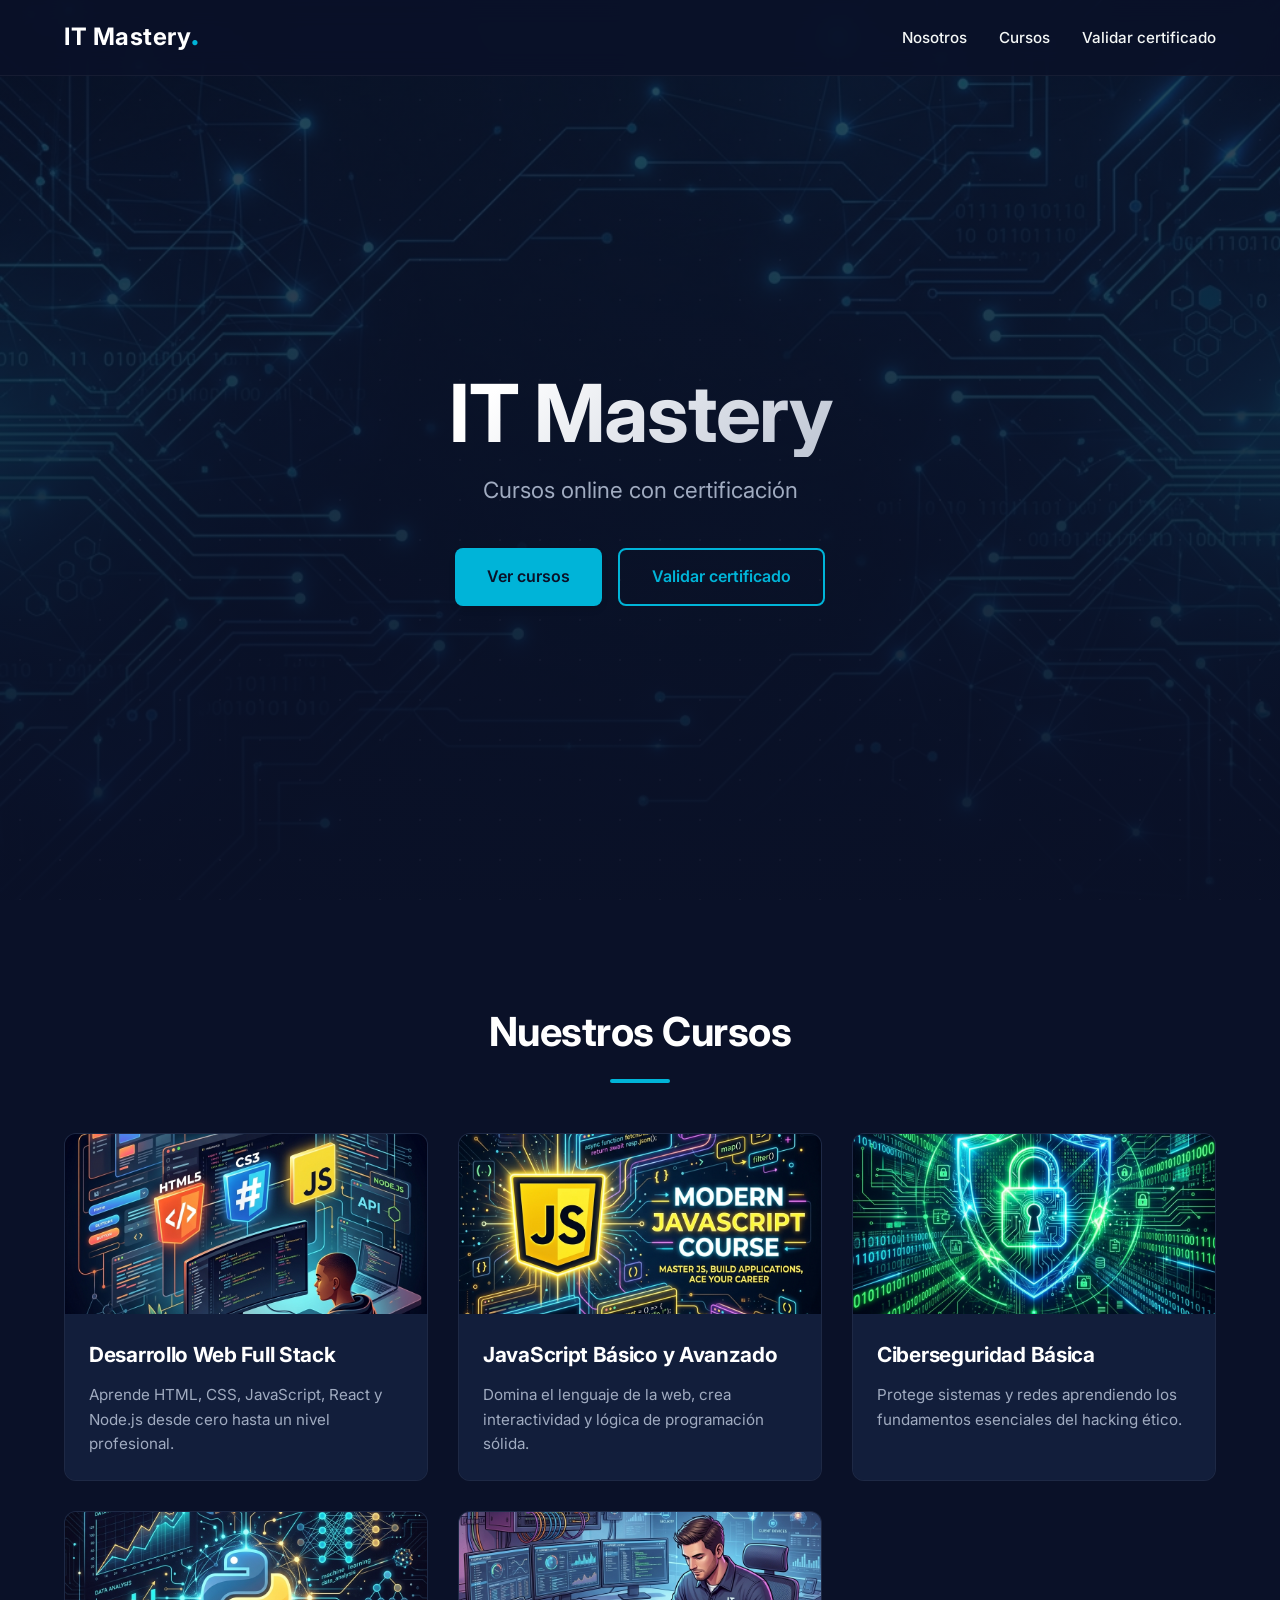
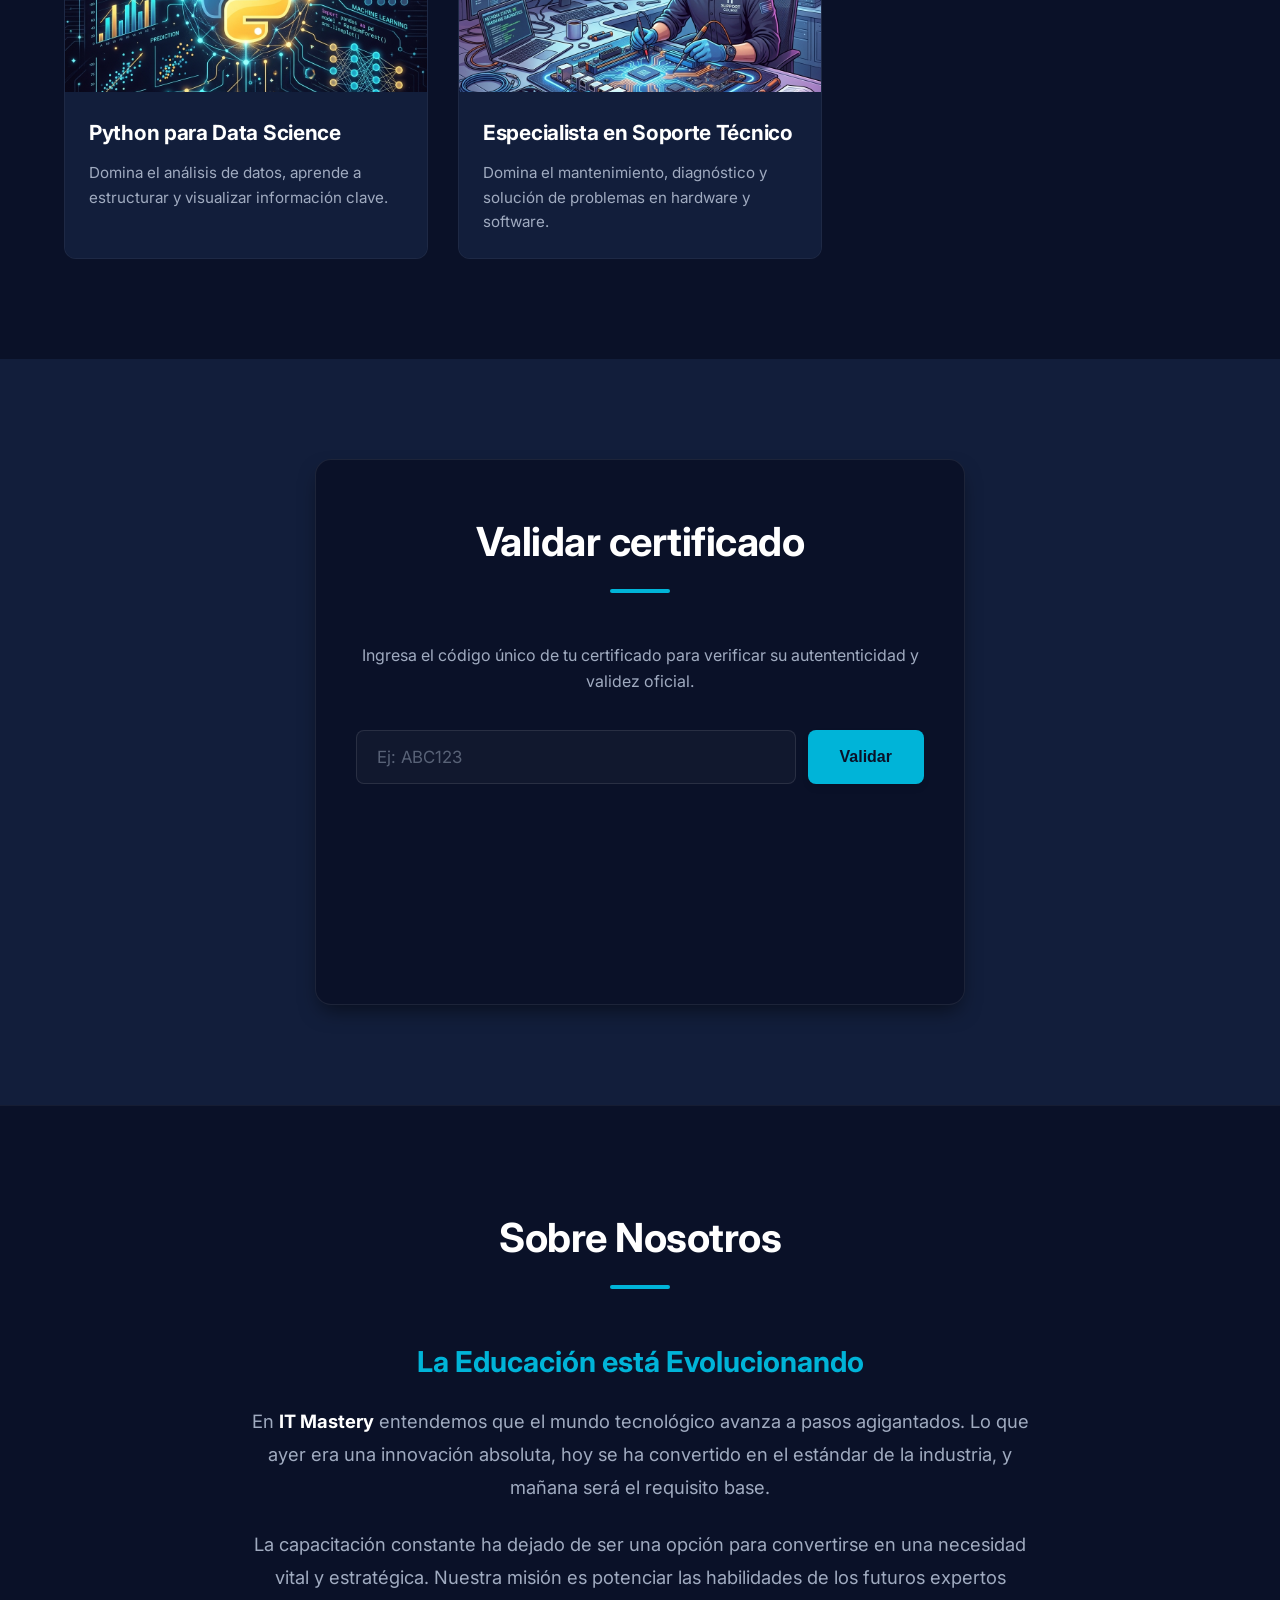
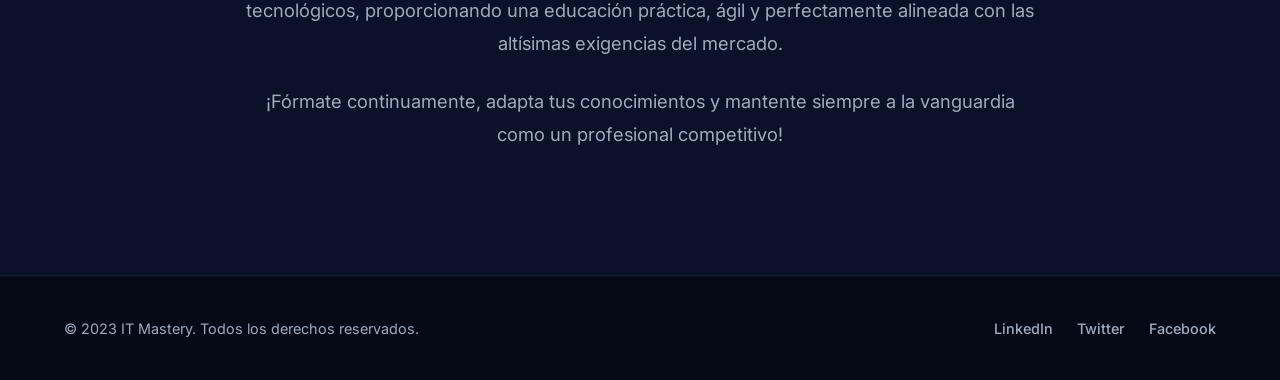
<file: index.html>
<!DOCTYPE html>
<html lang="es">

<head>
    <meta charset="UTF-8">
    <meta name="viewport" content="width=device-width, initial-scale=1.0">
    <title>IT Mastery | Cursos Online con Certificación</title>
    <meta name="description"
        content="Aprende desarrollo web, datos y seguridad en IT Mastery. Valida tus certificados online.">
    <link rel="stylesheet" href="styles.css">
    <!-- Google Fonts -->
    <link href="https://fonts.googleapis.com/css2?family=Inter:wght@300;400;600;700&display=swap" rel="stylesheet">
</head>

<body>

    <!-- Header -->
    <header class="header">
        <div class="container header-content">
            <a href="#" class="logo">IT Mastery</a>
            <nav class="nav">
                <ul class="nav-list">
                    <li><a href="#nosotros" class="nav-link">Nosotros</a></li>
                    <li><a href="#cursos" class="nav-link">Cursos</a></li>
                    <li><a href="#validar" class="nav-link">Validar certificado</a></li>
                </ul>
            </nav>
        </div>
    </header>

    <!-- Sección Hero -->
    <section class="hero" id="home">
        <div class="container hero-content">
            <h1 class="hero-title">IT Mastery</h1>
            <p class="hero-subtitle">Cursos online con certificación</p>
            <div class="hero-buttons">
                <a href="#cursos" class="btn btn-primary">Ver cursos</a>
                <a href="#validar" class="btn btn-outline">Validar certificado</a>
            </div>
        </div>
    </section>

    <!-- Sección de Cursos -->
    <section class="cursos section" id="cursos">
        <div class="container">
            <h2 class="section-title">Nuestros Cursos</h2>
            <div class="cursos-grid">
                <!-- Curso 1 -->
                <div class="curso-card">
                    <img src="web_dev.png" class="curso-img" alt="Desarrollo Web Full Stack">
                    <div class="curso-info">
                        <h3>Desarrollo Web Full Stack</h3>
                        <p>Aprende HTML, CSS, JavaScript, React y Node.js desde cero hasta un nivel profesional.</p>
                    </div>
                </div>
                <!-- Curso 2 -->
                <div class="curso-card">
                    <img src="js_course.png" class="curso-img" alt="JavaScript Básico y Avanzado">
                    <div class="curso-info">
                        <h3>JavaScript Básico y Avanzado</h3>
                        <p>Domina el lenguaje de la web, crea interactividad y lógica de programación sólida.</p>
                    </div>
                </div>
                <!-- Curso 3 -->
                <div class="curso-card">
                    <img src="cyber_course.png" class="curso-img" alt="Ciberseguridad Básica">
                    <div class="curso-info">
                        <h3>Ciberseguridad Básica</h3>
                        <p>Protege sistemas y redes aprendiendo los fundamentos esenciales del hacking ético.</p>
                    </div>
                </div>
                <!-- Curso 4 -->
                <div class="curso-card">
                    <img src="python_course.png" class="curso-img" alt="Python para Data Science">
                    <div class="curso-info">
                        <h3>Python para Data Science</h3>
                        <p>Domina el análisis de datos, aprende a estructurar y visualizar información clave.</p>
                    </div>
                </div>
                <!-- Curso 5 -->
                <div class="curso-card">
                    <img src="support_course.png" class="curso-img" alt="Especialista en Soporte Técnico">
                    <div class="curso-info">
                        <h3>Especialista en Soporte Técnico</h3>
                        <p>Domina el mantenimiento, diagnóstico y solución de problemas en hardware y software.</p>
                    </div>
                </div>
            </div>
        </div>
    </section>

    <!-- Sección Validador de Certificados -->
    <section class="validador section" id="validar">
        <div class="container">
            <div class="validador-container">
                <h2 class="section-title">Validar certificado</h2>
                <p class="validador-desc">Ingresa el código único de tu certificado para verificar su autententicidad y
                    validez oficial.</p>

                <form id="validador-form" class="validador-form">
                    <input type="text" id="codigo-input" placeholder="Ej: ABC123" required autocomplete="off">
                    <button type="submit" class="btn btn-primary">Validar</button>
                </form>

                <div id="resultado" class="resultado">
                    <!-- Resultado dinámico será inyectado por JavaScript aquí -->
                </div>
            </div>
        </div>
    </section>

    <!-- Sección Nosotros -->
    <section class="nosotros section" id="nosotros">
        <div class="container">
            <h2 class="section-title">Sobre Nosotros</h2>
            <div class="nosotros-content">
                <div class="nosotros-text">
                    <h3>La Educación está Evolucionando</h3>
                    <p>En <strong>IT Mastery</strong> entendemos que el mundo tecnológico avanza a pasos agigantados. Lo
                        que ayer era una innovación absoluta, hoy se ha convertido en el estándar de la industria, y
                        mañana será el requisito base.</p>
                    <p>La capacitación constante ha dejado de ser una opción para convertirse en una necesidad vital y
                        estratégica. Nuestra misión es potenciar las habilidades de los futuros expertos tecnológicos,
                        proporcionando una educación práctica, ágil y perfectamente alineada con las altísimas
                        exigencias del mercado.</p>
                    <p>¡Fórmate continuamente, adapta tus conocimientos y mantente siempre a la vanguardia como un
                        profesional competitivo!</p>
                </div>
            </div>
        </div>
    </section>

    <!-- Footer -->
    <footer class="footer">
        <div class="container footer-content">
            <p>&copy; 2023 IT Mastery. Todos los derechos reservados.</p>
            <div class="social-links">
                <a href="#">LinkedIn</a>
                <a href="#">Twitter</a>
                <a href="#">Facebook</a>
            </div>
        </div>
    </footer>

    <!-- Scripts de Lógica -->
    <script src="script.js"></script>
</body>

</html>
</file>
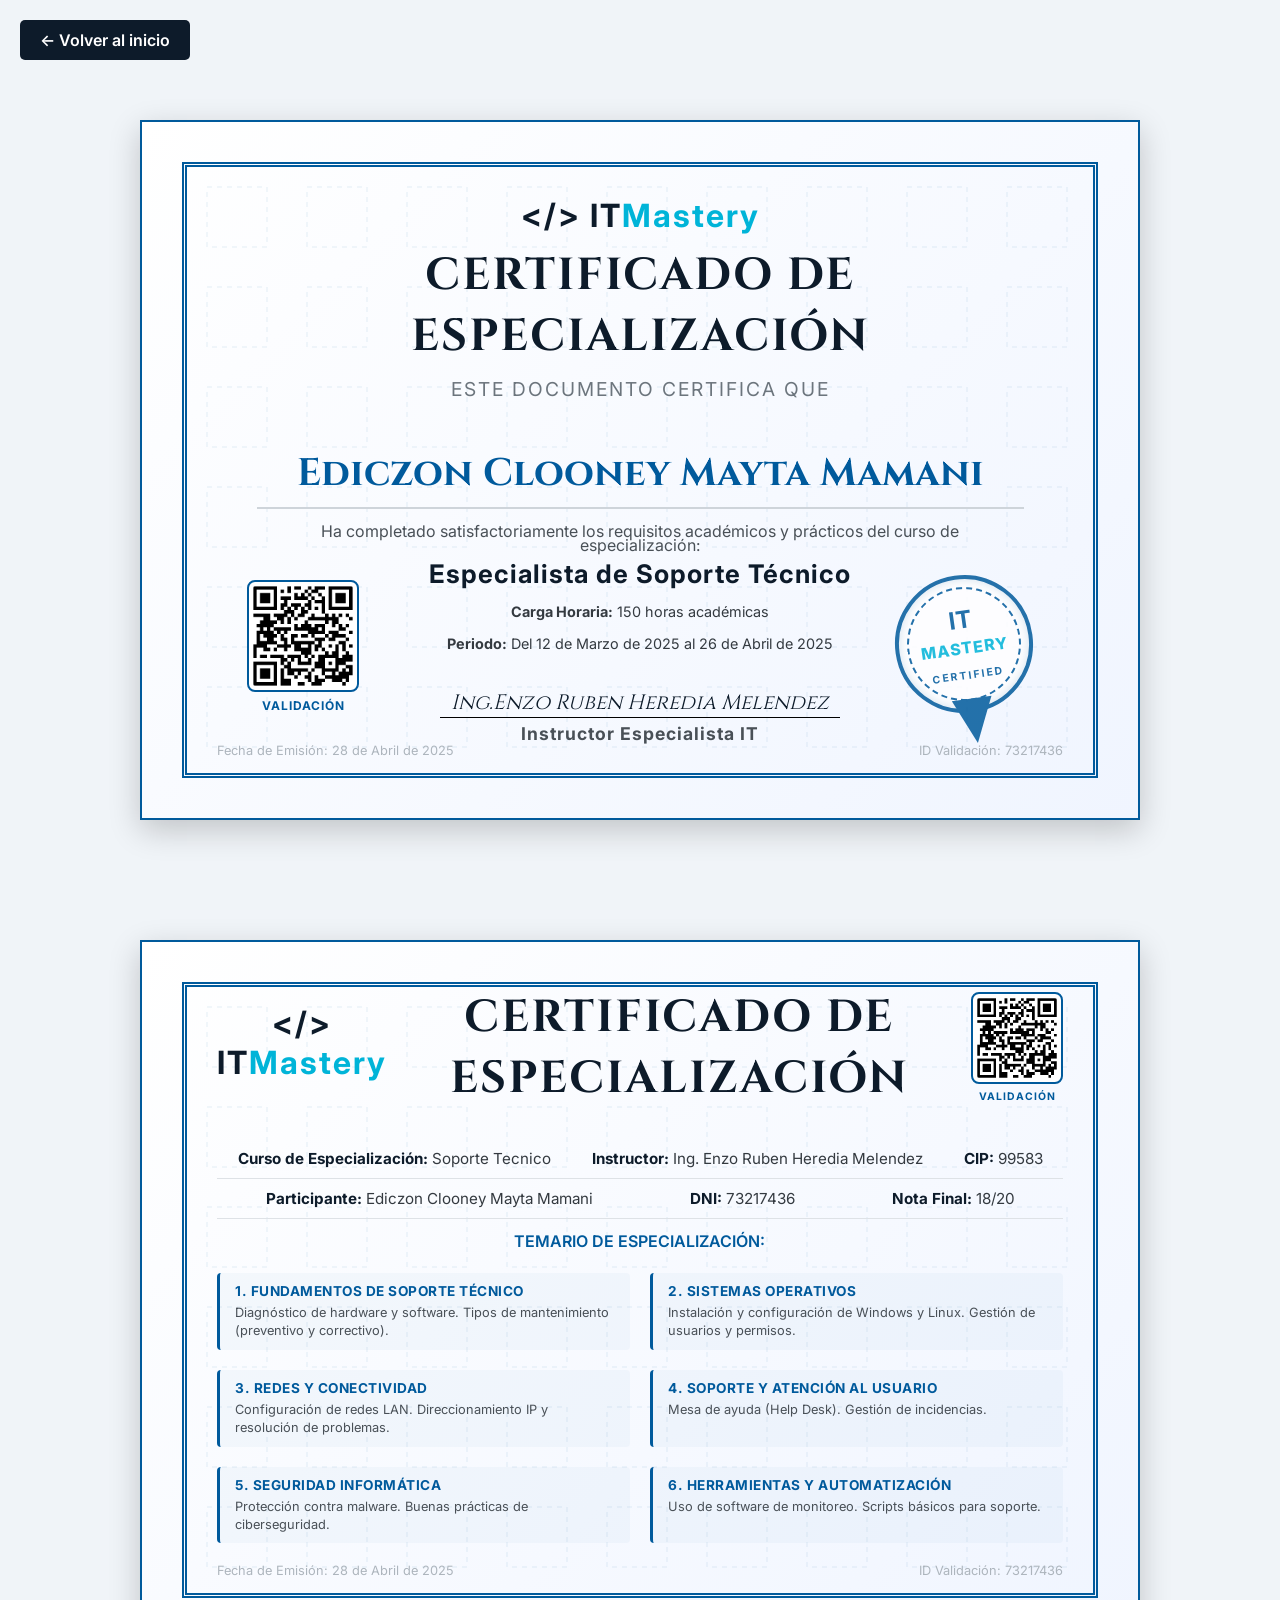
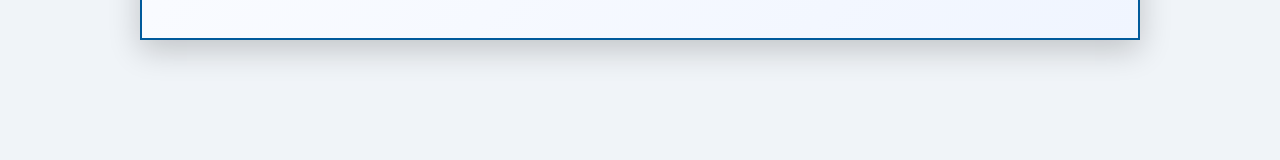
<file: certificado.html>
<!DOCTYPE html>
<html lang="es">

<head>
    <meta charset="UTF-8">
    <meta name="viewport" content="width=device-width, initial-scale=1.0">
    <title>Certificado - Ediczon Clooney Mayta Mamani</title>
    <!-- Google Fonts -->
    <link href="https://fonts.googleapis.com/css2?family=Cinzel:wght@600;700&family=Inter:wght@400;600&display=swap"
        rel="stylesheet">
    <style>
        body,
        html {
            margin: 0;
            padding: 0;
            background-color: #f0f4f8;
            display: flex;
            flex-direction: column;
            align-items: center;
            min-height: 100vh;
            font-family: 'Inter', sans-serif;
            padding: 40px 0;
            gap: 40px;
        }

        .cert-container {
            width: 1000px;
            height: 700px;
            background-color: #fff;
            position: relative;
            box-shadow: 0 10px 30px rgba(0, 0, 0, 0.2);
            padding: 40px;
            box-sizing: border-box;
            background-image: linear-gradient(135deg, rgba(255, 255, 255, 1) 0%, rgba(240, 245, 255, 1) 100%);
            border: 2px solid #005A9C;
            margin: 40px 20px;
        }

        /* Borde decorativo */
        .cert-border {
            border: 5px double #005A9C;
            height: 100%;
            width: 100%;
            position: relative;
            display: flex;
            flex-direction: column;
            align-items: center;
            justify-content: center;
            padding: 30px;
            box-sizing: border-box;
            background: url("data:image/svg+xml,%3Csvg width='100' height='100' viewBox='0 0 100 100' xmlns='http://www.w3.org/2000/svg'%3E%3Cpath d='M20 20 L80 20 L80 80 L20 80 Z' fill='none' stroke='%23005A9C' stroke-width='0.5' stroke-dasharray='5,5' opacity='0.2'/%3E%3C/svg%3E");
        }

        .cert-header {
            text-align: center;
            margin-bottom: 10px;
        }

        .cert-logo {
            font-family: 'Inter', sans-serif;
            font-weight: 700;
            font-size: 2rem;
            color: #0d1b2a;
            letter-spacing: 2px;
            margin-bottom: 10px;
        }

        .cert-logo span {
            color: #00b4d8;
        }

        .cert-title {
            font-family: 'Cinzel', serif;
            font-size: 2.8rem;
            color: #0d1b2a;
            margin: 0;
            letter-spacing: 2px;
            text-transform: uppercase;
        }

        .cert-subtitle {
            font-size: 1.2rem;
            color: #6c757d;
            margin-top: 10px;
            text-transform: uppercase;
            letter-spacing: 2px;
        }

        .cert-body {
            text-align: center;
            margin-top: 30px;
            width: 100%;
        }

        .cert-presented {
            font-size: 1.1rem;
            color: #495057;
            margin-bottom: 15px;
        }

        .cert-name {
            font-family: 'Cinzel', serif;
            font-size: 2.4rem;
            color: #005A9C;
            font-weight: bold;
            margin: 10px 0;
            border-bottom: 2px solid #ced4da;
            display: inline-block;
            padding: 0 40px 10px;
            line-height: 1.2;
        }

        .cert-reason {
            font-size: 1.0rem;
            color: #495057;
            margin: 5px auto;
            max-width: 80%;
            line-height: 0.9;
        }

        .cert-course {
            font-size: 1.6rem;
            font-weight: bold;
            color: #0d1b2a;
            margin: 5px 0 1px 0;
            letter-spacing: 1px;
        }

        .cert-details {
            font-size: 0.9rem;
            color: #343a40;
            margin-top: 1px;
        }

        .cert-footer {
            display: flex;
            justify-content: center;
            width: 100%;
            margin-top: 50px;
            position: static;
            bottom: 10px;
        }

        .cert-signature {
            text-align: center;
            width: 200px;
        }

        .cert-signature-line {
            border-bottom: 1px solid #000;
            height: 1px;
            margin-bottom: 10px;
            font-family: 'Inter', cursive;
            font-style: italic;
            font-size: 1.0rem;
            color: #0d1b2a;
            display: flex;
            align-items: flex-end;
            justify-content: center;
        }

        .cert-stamp {
            position: absolute;
            right: 60px;
            bottom: 60px;
            width: 130px;
            height: 130px;
            border: 4px solid #005A9C;
            border-radius: 50%;
            display: flex;
            align-items: center;
            justify-content: center;
            color: #005A9C;
            font-weight: bold;
            text-transform: uppercase;
            font-size: 1.1rem;
            text-align: center;
            transform: rotate(-8deg);
            opacity: 0.85;
            box-shadow: inset 0 0 10px rgba(0, 90, 156, 0.2);
            background: #fff;
            letter-spacing: 1px;
            z-index: 2;
        }

        .cert-stamp::before {
            content: '';
            position: absolute;
            width: 110px;
            height: 110px;
            border: 2px dashed #005A9C;
            border-radius: 50%;
        }

        /* Ribbon de medalla simulado */
        .cert-stamp::after {
            content: '';
            position: absolute;
            bottom: -35px;
            left: 50%;
            transform: translateX(-50%);
            border-left: 20px solid transparent;
            border-right: 20px solid transparent;
            border-top: 45px solid #005A9C;
            z-index: -1;
        }

        .cert-qr {
            position: absolute;
            left: 60px;
            bottom: 60px;
            display: flex;
            flex-direction: column;
            align-items: center;
            justify-content: center;
            z-index: 2;
        }

        .cert-qr img {
            width: 100px;
            height: 100px;
            background: #fff;
            padding: 4px;
            border: 2px solid #005A9C;
            border-radius: 8px;
        }

        .cert-qr span {
            margin-top: 6px;
            font-size: 0.75rem;
            color: #005A9C;
            font-weight: bold;
            text-transform: uppercase;
            letter-spacing: 1px;
            font-family: 'Inter', sans-serif;
        }

        .cert-meta {
            position: absolute;
            bottom: 15px;
            font-size: 0.8rem;
            color: #adb5bd;
            display: flex;
            justify-content: space-between;
            width: calc(100% - 60px);
        }

        .btn-back {
            position: absolute;
            top: 20px;
            left: 20px;
            padding: 10px 20px;
            background-color: #0d1b2a;
            color: #fff;
            text-decoration: none;
            border-radius: 5px;
            font-family: 'Inter', sans-serif;
            font-weight: 600;
            transition: background 0.3s;
            z-index: 10;
        }

        .btn-back:hover {
            background-color: #00b4d8;
        }

        @media (max-width: 1050px) {
            .cert-container {
                width: 100%;
                height: auto;
                min-height: 700px;
                padding: 20px;
            }

            .cert-title {
                font-size: 2.2rem;
            }

            .cert-name {
                font-size: 2rem;
            }

            .cert-course {
                font-size: 1.4rem;
            }

            .cert-footer {
                flex-direction: column;
                gap: 20px;
                width: 10%;
                align-items: center;
                position: relative;
                bottom: 0;
                margin-top: 10px;
            }

            .cert-stamp {
                position: relative;
                right: auto;
                bottom: auto;
                margin-top: 30px;
            }

            .cert-qr {
                position: relative;
                left: auto;
                bottom: auto;
                margin-top: 20px;
            }

            .cert-meta {
                position: relative;
                width: 100%;
                bottom: 0;
                margin-top: 30px;
                flex-direction: column;
                text-align: center;
                gap: 5px;
            }
        }

        .modules-container {
            display: grid;
            grid-template-columns: repeat(2, 1fr);
            gap: 20px;
            text-align: left;
            margin-top: 25px;
            width: 100%;
            max-width: 850px;
        }

        .module-item {
            background: rgba(0, 90, 156, 0.03);
            padding: 10px 15px;
            border-left: 3px solid #005A9C;
            border-radius: 4px;
        }

        .module-title {
            font-weight: 700;
            color: #005A9C;
            margin-bottom: 5px;
            text-transform: uppercase;
            font-size: 0.85rem;
            letter-spacing: 0.5px;
        }

        .module-content {
            font-size: 0.8rem;
            color: #495057;
            line-height: 1.4;
        }

        .cert-info-grid {
            display: flex;
            justify-content: space-around;
            width: 100%;
            margin-bottom: 10px;
            border-bottom: 1px solid #dee2e6;
            padding-bottom: 10px;
        }

        .info-item {
            font-size: 0.95rem;
            color: #343a40;
        }

        .info-item strong {
            color: #0d1b2a;
        }

        @media (max-width: 1050px) {
            .modules-container {
                grid-template-columns: 1fr;
                gap: 10px;
            }
        }
    </style>
</head>

<body>

    <a href="index.html" class="btn-back">← Volver al inicio</a>

    <div class="cert-container">
        <div class="cert-border">

            <div class="cert-header">
                <div class="cert-logo">&lt;/&gt; IT<span>Mastery</span></div>
                <h1 class="cert-title">Certificado de Especialización</h1>
                <div class="cert-subtitle">Este documento certifica que</div>
            </div>

            <div class="cert-body">
                <div class="cert-name">Ediczon Clooney Mayta Mamani</div>

                <div class="cert-reason">
                    Ha completado satisfactoriamente los requisitos académicos y prácticos del curso de especialización:
                </div>

                <div class="cert-course">Especialista de Soporte Técnico</div>

                <div class="cert-details">
                    <p><strong>Carga Horaria:</strong> 150 horas académicas</p>
                    <p><strong>Periodo:</strong> Del 12 de Marzo de 2025 al 26 de Abril de 2025</p>
                </div>
            </div>

            <div class="cert-footer">
                <div class="cert-signature" style="width: 400px;">
                    <div class="cert-signature-line"
                        style="font-size: 1.3rem; font-family: 'Cinzel', serif; margin-bottom: 5px;"><span>Ing.Enzo
                            Ruben
                            Heredia Melendez</span></div>
                    <div style="font-weight: bold; font-size: 1.1rem; color: #495057; letter-spacing: 1px;">Instructor
                        Especialista IT</div>
                </div>
            </div>

            <div class="cert-stamp">
                <div style="font-family:'Inter', sans-serif; line-height: 1.4;">
                    <span style="font-size: 1.5rem;">IT</span><br>
                    <span
                        style="color:#00b4d8; font-size: 1rem; font-weight: 800; letter-spacing: 1px;">MASTERY</span><br>
                    <span style="font-size: 0.65rem; letter-spacing: 2px;">CERTIFIED</span>
                </div>
            </div>

            <div class="cert-qr">
                <img src="qr.png" alt="QR Validación">
                <span>Validación</span>
            </div>

            <div class="cert-meta">
                <span>Fecha de Emisión: 28 de Abril de 2025</span>
                <span>ID Validación: 73217436</span>
            </div>

        </div>
    </div>

    <div class="cert-container">
        <div class="cert-border">

            <div class="cert-header"
                style="position: relative; width: 100%; display: flex; flex-direction: column; align-items: center;">

                <div style="display: flex; align-items: center; gap: 30px;">
                    <div class="cert-logo">&lt;/&gt; IT<span>Mastery</span></div>
                    <h1 class="cert-title">Certificado de Especialización</h1>
                    <div class="cert-qr" style="position: relative; left: auto; bottom: auto; margin: 0;">
                        <img src="qr.png" alt="QR Validación" style="width: 80px; height: 80px;">
                        <span style="font-size: 0.65rem;">Validación</span>
                    </div>
                </div>
            </div>

            <div class="cert-body">
                <div class="cert-info-grid">
                    <div class="info-item"><strong>Curso de Especialización:</strong> Soporte Tecnico</div>
                    <div class="info-item"><strong>Instructor:</strong> Ing. Enzo Ruben Heredia Melendez</div>
                    <div class="info-item"><strong>CIP:</strong> 99583</div>


                </div>
                <div class="cert-info-grid">
                    <div class="info-item"><strong>Participante:</strong> Ediczon Clooney Mayta Mamani</div>
                    <div class="info-item"><strong>DNI:</strong> 73217436</div>
                    <div class="info-item"><strong>Nota Final:</strong> 18/20</div>
                </div>

                <div class="cert-reason" style="margin-top: 15px; font-weight: 600; color: #005A9C;">
                    TEMARIO DE ESPECIALIZACIÓN:
                </div>

                <div class="modules-container">
                    <div class="module-item">
                        <div class="module-title">1. Fundamentos de Soporte Técnico</div>
                        <div class="module-content">Diagnóstico de hardware y software. Tipos de mantenimiento
                            (preventivo y correctivo).</div>
                    </div>
                    <div class="module-item">
                        <div class="module-title">2. Sistemas Operativos</div>
                        <div class="module-content">Instalación y configuración de Windows y Linux. Gestión de usuarios
                            y permisos.</div>
                    </div>
                    <div class="module-item">
                        <div class="module-title">3. Redes y Conectividad</div>
                        <div class="module-content">Configuración de redes LAN. Direccionamiento IP y resolución de
                            problemas.</div>
                    </div>
                    <div class="module-item">
                        <div class="module-title">4. Soporte y Atención al Usuario</div>
                        <div class="module-content">Mesa de ayuda (Help Desk). Gestión de incidencias.</div>
                    </div>
                    <div class="module-item">
                        <div class="module-title">5. Seguridad Informática</div>
                        <div class="module-content">Protección contra malware. Buenas prácticas de ciberseguridad.</div>
                    </div>
                    <div class="module-item">
                        <div class="module-title">6. Herramientas y Automatización</div>
                        <div class="module-content">Uso de software de monitoreo. Scripts básicos para soporte.</div>
                    </div>
                </div>
            </div>

            <div class="cert-footer">
                <div class="cert-signature" style="width: 450px;">

                </div>
            </div>



            <div class="cert-meta">
                <span>Fecha de Emisión: 28 de Abril de 2025</span>
                <span>ID Validación: 73217436</span>
            </div>

        </div>
    </div>

</body>

</html>
</file>
<file: styles.css>
/* Variables Globales y Definición de Tema */
:root {
    --primary: #0A1128;
    /* Azul muy oscuro para el fondo general */
    --secondary: #121E3B;
    /* Azul oscuro para tarjetas y secciones alternas */
    --accent: #00B4D8;
    /* Celeste fuerte y vibrante */
    --accent-hover: #0096C7;
    /* Celeste para hover state */
    --text-main: #F4F7F6;
    /* Blanco ligeramente grisáceo para mejor lectura */
    --text-muted: #A0ABC0;
    /* Gris azulado para textos secundarios */
    --white: #FFFFFF;

    /* Estados de validación */
    --success-bg: rgba(43, 147, 72, 0.15);
    --success-border: #2B9348;
    --success-text: #EEF8F1;
    --error-bg: rgba(239, 35, 60, 0.15);
    --error-border: #EF233C;
    --error-text: #FDE8EA;

    /* Efectos */
    --transition-fast: 0.2s ease-in-out;
    --transition-normal: 0.3s ease;
    --shadow-card: 0 10px 20px -5px rgba(0, 0, 0, 0.5);
    --shadow-glow: 0 0 15px rgba(0, 180, 216, 0.4);
}

/* Base y Reset */
* {
    margin: 0;
    padding: 0;
    box-sizing: border-box;
}

html {
    scroll-behavior: smooth;
}

body {
    font-family: 'Inter', sans-serif;
    background-color: var(--primary);
    color: var(--text-main);
    line-height: 1.6;
    overflow-x: hidden;
}

h1,
h2,
h3 {
    color: var(--white);
    font-weight: 700;
}

a {
    text-decoration: none;
    color: inherit;
    transition: color var(--transition-fast);
}

ul {
    list-style: none;
}

/* Utilidades de Diseño Estructural */
.container {
    width: 100%;
    max-width: 1200px;
    margin: 0 auto;
    padding: 0 24px;
}

.section {
    padding: 100px 0;
}

.section-title {
    text-align: center;
    font-size: 2.5rem;
    margin-bottom: 50px;
    position: relative;
    letter-spacing: -0.5px;
}

.section-title::after {
    content: '';
    display: block;
    width: 60px;
    height: 4px;
    background: var(--accent);
    margin: 15px auto 0;
    border-radius: 2px;
}

/* Componentes Genéricos: Botones */
.btn {
    display: inline-flex;
    align-items: center;
    justify-content: center;
    padding: 14px 32px;
    border-radius: 8px;
    font-weight: 600;
    font-size: 1rem;
    cursor: pointer;
    transition: all var(--transition-normal);
    border: none;
    outline: none;
}

.btn-primary {
    background-color: var(--accent);
    color: var(--primary);
    box-shadow: 0 4px 6px rgba(0, 0, 0, 0.1);
}

.btn-primary:hover {
    background-color: var(--accent-hover);
    transform: translateY(-2px);
    box-shadow: var(--shadow-glow);
}

.btn-outline {
    background-color: transparent;
    color: var(--accent);
    border: 2px solid var(--accent);
}

.btn-outline:hover {
    background-color: var(--accent);
    color: var(--primary);
    transform: translateY(-2px);
    box-shadow: var(--shadow-glow);
}

/* 1. Header */
.header {
    background-color: rgba(10, 17, 40, 0.85);
    /* Semitransparente oscuro */
    backdrop-filter: blur(12px);
    -webkit-backdrop-filter: blur(12px);
    position: fixed;
    width: 100%;
    top: 0;
    z-index: 1000;
    border-bottom: 1px solid rgba(255, 255, 255, 0.05);
}

.header-content {
    display: flex;
    justify-content: space-between;
    align-items: center;
    height: 75px;
}

.logo {
    font-size: 1.5rem;
    font-weight: 700;
    color: var(--white);
    letter-spacing: 0.5px;
}

.logo::after {
    content: '.';
    color: var(--accent);
    font-size: 2rem;
    line-height: 0;
}

.nav-list {
    display: flex;
    gap: 32px;
}

.nav-link {
    font-weight: 500;
    font-size: 0.95rem;
    color: var(--text-main);
    position: relative;
}

.nav-link:hover {
    color: var(--accent);
}

.nav-link::after {
    content: '';
    position: absolute;
    bottom: -4px;
    left: 0;
    width: 0;
    height: 2px;
    background-color: var(--accent);
    transition: width var(--transition-normal);
}

.nav-link:hover::after {
    width: 100%;
}

/* 2. Sección Hero */
.hero {
    min-height: 100vh;
    display: flex;
    align-items: center;
    justify-content: center;
    text-align: center;
    /* Fondo con imagen de tecnología y gradiente superpuesto */
    background: linear-gradient(to bottom, rgba(10, 17, 40, 0.75), rgba(10, 17, 40, 0.95)), url('tech_bg.png');
    background-size: cover;
    background-position: center;
    background-repeat: no-repeat;
    padding-top: 75px;
    /* Compensa el header fijo */
    position: relative;
}

.hero::before {
    content: '';
    position: absolute;
    top: 0;
    left: 0;
    width: 100%;
    height: 100%;
    background-image:
        radial-gradient(rgba(255, 255, 255, 0.03) 1px, transparent 1px);
    background-size: 40px 40px;
    pointer-events: none;
}

.hero-content {
    max-width: 800px;
    animation: fadeUp 1s cubic-bezier(0.16, 1, 0.3, 1) forwards;
    z-index: 1;
}

.hero-title {
    font-size: clamp(3rem, 8vw, 5rem);
    margin-bottom: 15px;
    letter-spacing: -1.5px;
    line-height: 1.1;
    /* Efecto gradiente en el texto */
    background: linear-gradient(135deg, var(--white) 30%, var(--text-muted) 100%);
    -webkit-background-clip: text;
    background-clip: text;
    -webkit-text-fill-color: transparent;
}

.hero-subtitle {
    font-size: clamp(1.1rem, 3vw, 1.4rem);
    margin-bottom: 40px;
    color: var(--text-muted);
}

.hero-buttons {
    display: flex;
    gap: 16px;
    justify-content: center;
    flex-wrap: wrap;
}

/* 3. Sección Nosotros */
.nosotros {
    /* Imagen de stock temática con gradiente oscuro encima y efecto parallax */
    background: linear-gradient(rgba(18, 30, 59, 0.85), rgba(10, 17, 40, 0.95)), url('https://images.unsplash.com/photo-1451187580459-43490279c0fa?q=80&w=1920&auto=format&fit=crop');
    background-size: cover;
    background-position: center;
    background-attachment: fixed;
    position: relative;
    border-top: 1px solid rgba(255, 255, 255, 0.05);
    border-bottom: 1px solid rgba(255, 255, 255, 0.05);
}

.nosotros-content {
    max-width: 800px;
    margin: 0 auto;
    text-align: center;
}

.nosotros-text h3 {
    font-size: 1.8rem;
    margin-bottom: 20px;
    color: var(--accent);
}

.nosotros-text p {
    font-size: 1.15rem;
    color: var(--text-muted);
    margin-bottom: 24px;
    line-height: 1.8;
}

.nosotros-text strong {
    color: var(--white);
}

/* 4. Sección de Cursos */
.cursos {
    background-color: var(--primary);
}

.cursos-grid {
    display: grid;
    grid-template-columns: repeat(auto-fit, minmax(280px, 1fr));
    gap: 30px;
}

.curso-card {
    background-color: var(--secondary);
    border-radius: 12px;
    overflow: hidden;
    transition: transform var(--transition-normal), box-shadow var(--transition-normal), border-color var(--transition-normal);
    border: 1px solid rgba(255, 255, 255, 0.05);
    display: flex;
    flex-direction: column;
}

.curso-card:hover {
    transform: translateY(-8px);
    box-shadow: var(--shadow-card), 0 0 0 1px rgba(0, 180, 216, 0.2);
    border-color: rgba(0, 180, 216, 0.3);
}

.curso-img {
    height: 180px;
    width: 100%;
    background-color: #1a2942;
    /* Fallback */
    object-fit: cover;
    display: block;
    /* Pequeña animación smooth de la imagen en hover */
    transition: transform 0.5s ease;
}

.curso-card:hover .curso-img {
    transform: scale(1.05);
}

.curso-info {
    padding: 24px;
    flex-grow: 1;
    display: flex;
    flex-direction: column;
    /* Para superponer sobre la imagen al hacer zoom en hover */
    background: var(--secondary);
    position: relative;
    z-index: 2;
}

.curso-info h3 {
    font-size: 1.3rem;
    margin-bottom: 12px;
    color: var(--white);
    letter-spacing: -0.3px;
}

.curso-info p {
    font-size: 0.95rem;
    color: var(--text-muted);
}

/* 4. Validador de Certificados */
.validador {
    background-color: var(--secondary);
    position: relative;
}

.validador-container {
    max-width: 650px;
    margin: 0 auto;
    text-align: center;
    padding: 50px 40px;
    border-radius: 16px;
    background: var(--primary);
    box-shadow: var(--shadow-card);
    border: 1px solid rgba(255, 255, 255, 0.08);
}

.validador-desc {
    margin-bottom: 35px;
    color: var(--text-muted);
}

.validador-form {
    display: flex;
    gap: 12px;
    margin-bottom: 30px;
}

#codigo-input {
    flex: 1;
    padding: 16px 20px;
    border-radius: 8px;
    border: 1px solid rgba(255, 255, 255, 0.1);
    background-color: rgba(255, 255, 255, 0.03);
    color: var(--white);
    font-size: 1.05rem;
    font-family: inherit;
    outline: none;
    transition: all var(--transition-fast);
}

#codigo-input::placeholder {
    color: rgba(160, 171, 192, 0.5);
}

#codigo-input:focus {
    border-color: var(--accent);
    background-color: rgba(255, 255, 255, 0.06);
    box-shadow: 0 0 0 3px rgba(0, 180, 216, 0.15);
}

.resultado {
    min-height: 140px;
    /* Previene CLS (Cumulative Layout Shift) */
    display: flex;
    flex-direction: column;
    justify-content: center;
}

/* Estados Dinámicos del Validador inyectados por JS */
.resultado-exito,
.resultado-error {
    animation: fadeUp 0.4s cubic-bezier(0.16, 1, 0.3, 1);
    padding: 24px;
    border-radius: 8px;
    text-align: left;
    backdrop-filter: blur(5px);
}

.resultado-exito {
    background-color: var(--success-bg);
    border-left: 4px solid var(--success-border);
}

.resultado-error {
    background-color: var(--error-bg);
    border-left: 4px solid var(--error-border);
    text-align: center;
}

.resultado-exito h4 {
    color: var(--success-border);
    font-size: 1.25rem;
    margin-bottom: 16px;
    display: flex;
    align-items: center;
    gap: 8px;
}

.resultado-exito p {
    margin-bottom: 8px;
    font-size: 0.95rem;
    color: var(--success-text);
}

.resultado-exito span {
    color: rgba(255, 255, 255, 0.6);
    display: inline-block;
    width: 150px;
    /* Alineación limpia */
}

.resultado-error p {
    color: var(--error-text);
    font-weight: 500;
}

/* 5. Footer */
.footer {
    background-color: #060a16;
    padding: 40px 0;
    border-top: 1px solid rgba(255, 255, 255, 0.03);
}

.footer-content {
    display: flex;
    justify-content: space-between;
    align-items: center;
    color: var(--text-muted);
    font-size: 0.9rem;
}

.social-links {
    display: flex;
    gap: 24px;
}

.social-links a {
    color: var(--text-muted);
    font-weight: 500;
}

.social-links a:hover {
    color: var(--accent);
}

/* Animaciones Reusables */
@keyframes fadeUp {
    from {
        opacity: 0;
        transform: translateY(20px);
    }

    to {
        opacity: 1;
        transform: translateY(0);
    }
}

/* Diseño Responsivo (Mobile & Tablets) */
@media screen and (max-width: 768px) {
    .header-content {
        flex-direction: column;
        justify-content: center;
        height: auto;
        padding: 16px 0;
        gap: 16px;
    }

    .hero {
        padding-top: 100px;
    }

    .hero-title {
        font-size: 2.8rem;
    }

    .hero-buttons {
        flex-direction: column;
        width: 100%;
        max-width: 300px;
        margin: 0 auto;
    }

    .validador-form {
        flex-direction: column;
    }

    #codigo-input {
        width: 100%;
    }

    .validador-container {
        padding: 30px 20px;
    }

    .resultado-exito span {
        display: block;
        margin-bottom: 4px;
        font-size: 0.85rem;
    }

    .footer-content {
        flex-direction: column;
        gap: 20px;
        text-align: center;
    }
}
</file>
